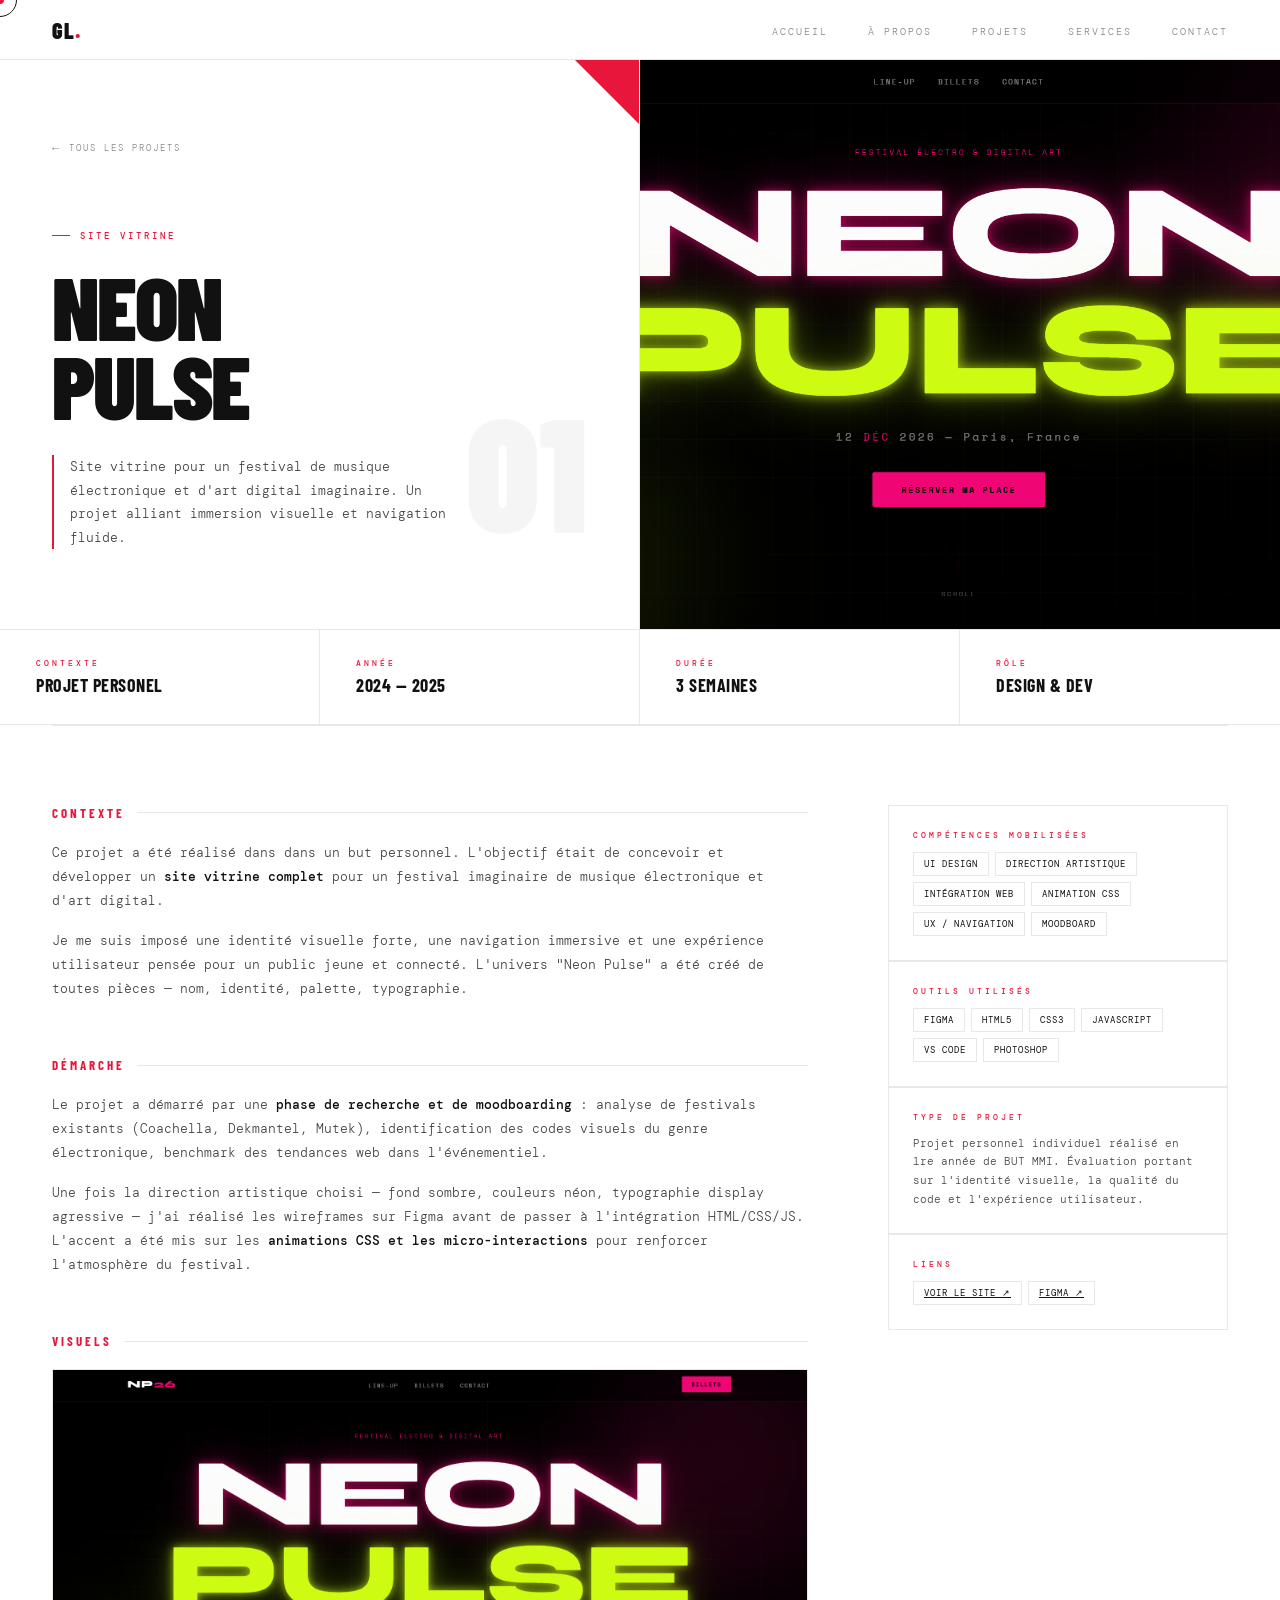
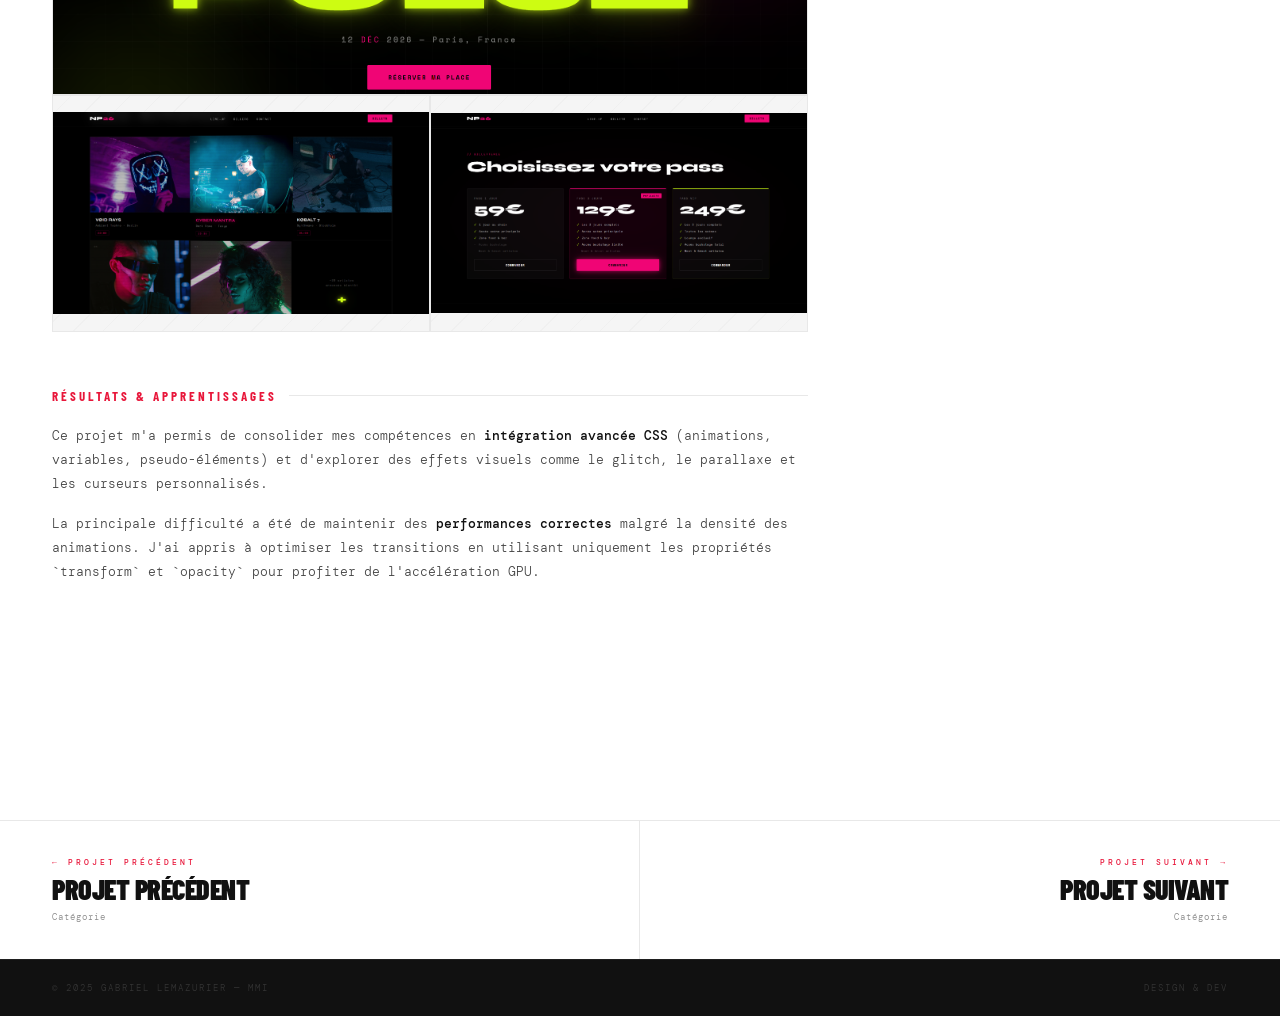
<file: neonpulse.html>
<!DOCTYPE html>
<html lang="fr">
<head>
  <meta charset="UTF-8">
  <meta name="viewport" content="width=device-width, initial-scale=1.0">
  <title>Neon Pulse — Gabriel Lemazurier</title>
  <link href="https://fonts.googleapis.com/css2?family=Barlow+Condensed:wght@300;400;700;900&family=DM+Mono:wght@300;400;500&display=swap" rel="stylesheet">
  <link rel="stylesheet" href="style.css">
  <style>
    /* ── PAGE PROJET SPÉCIFIQUE ───────────────────── */

    .projet-hero {
      min-height: 70vh;
      display: grid;
      grid-template-columns: 1fr 1fr;
      padding-top: 60px;
      border-bottom: 1px solid var(--ligne);
    }

    .projet-hero-gauche {
      display: flex;
      flex-direction: column;
      justify-content: flex-end;
      padding: 80px 52px;
      border-right: 1px solid var(--ligne);
      position: relative;
    }

    .projet-hero-gauche::after {
      content: '';
      position: absolute;
      top: 0; right: 0;
      width: 0; height: 0;
      border-top: 64px solid var(--rouge);
      border-left: 64px solid transparent;
    }

    .retour {
      position: absolute;
      top: 80px; left: 52px;
      font-family: 'DM Mono', monospace;
      font-size: 9px;
      letter-spacing: 2px;
      text-transform: uppercase;
      color: var(--muted);
      text-decoration: none;
      display: flex;
      align-items: center;
      gap: 8px;
      transition: color .2s;
    }
    .retour::before {
      content: '←';
      font-size: 12px;
    }
    .retour:hover { color: var(--rouge); }

    .projet-numero-hero {
      font-family: 'Barlow Condensed', sans-serif;
      font-size: 160px;
      font-weight: 900;
      color: rgba(0,0,0,0.04);
      line-height: 1;
      position: absolute;
      bottom: 80px; right: 52px;
      pointer-events: none;
      user-select: none;
    }

    .projet-hero-tag {
      font-family: 'DM Mono', monospace;
      font-size: 9px;
      letter-spacing: 3px;
      color: var(--rouge);
      text-transform: uppercase;
      font-weight: 500;
      margin-bottom: 24px;
      display: flex;
      align-items: center;
      gap: 10px;
    }
    .projet-hero-tag::before {
      content: '';
      display: block;
      width: 18px; height: 1px;
      background: var(--rouge);
    }

    .projet-hero-titre {
      font-family: 'Barlow Condensed', sans-serif;
      font-size: clamp(56px, 7vw, 100px);
      font-weight: 900;
      line-height: 0.88;
      text-transform: uppercase;
      letter-spacing: -2px;
      margin-bottom: 32px;
      animation: slideUp .9s cubic-bezier(.16,1,.3,1) both;
    }

    .projet-hero-intro {
      font-family: 'DM Mono', monospace;
      font-size: 13px;
      line-height: 1.8;
      color: var(--texte);
      font-weight: 300;
      max-width: 400px;
      border-left: 2px solid var(--rouge);
      padding-left: 16px;
      animation: fadeUp .9s .2s both;
    }

    /* Panneau droit — image pleine */
    .projet-hero-droite {
      position: relative;
      overflow: hidden;
      background: var(--gris);
    }

    .projet-hero-droite img {
      width: 100%; height: 100%;
      object-fit: cover;
      object-position: top;
      display: block;
      filter: grayscale(8%);
      transition: transform 8s ease;
    }

    .projet-hero-droite:hover img { transform: scale(1.03); }

    /* Placeholder si pas d'image */
    .projet-hero-droite .placeholder {
      position: absolute;
      inset: 0;
      display: flex;
      align-items: center;
      justify-content: center;
      background: repeating-linear-gradient(
        -45deg,
        transparent, transparent 28px,
        rgba(0,0,0,0.025) 28px, rgba(0,0,0,0.025) 29px
      );
    }
    .projet-hero-droite .placeholder span {
      font-family: 'Barlow Condensed', sans-serif;
      font-size: 18vw;
      font-weight: 900;
      color: transparent;
      -webkit-text-stroke: 1px rgba(0,0,0,0.07);
      text-transform: uppercase;
      user-select: none;
    }

    /* ── BARRE MÉTA ───────────────────────────────── */
    .projet-meta-barre {
      display: grid;
      grid-template-columns: repeat(4, 1fr);
      border-bottom: 1px solid var(--ligne);
      max-width: 100%;
    }

    .meta-item {
      padding: 28px 36px;
      border-right: 1px solid var(--ligne);
    }
    .meta-item:last-child { border-right: none; }

    .meta-label {
      font-family: 'DM Mono', monospace;
      font-size: 8px;
      letter-spacing: 3px;
      color: var(--rouge);
      text-transform: uppercase;
      font-weight: 500;
      margin-bottom: 8px;
    }

    .meta-valeur {
      font-family: 'Barlow Condensed', sans-serif;
      font-size: 18px;
      font-weight: 700;
      color: var(--noir);
      text-transform: uppercase;
      letter-spacing: 0.5px;
      line-height: 1.1;
    }

    /* ── CONTENU PROJET ───────────────────────────── */
    .projet-contenu {
      max-width: 1400px;
      margin: 0 auto;
      padding: 0 52px 100px;
    }

    /* Grille 2 colonnes : texte + aside */
    .projet-layout {
      display: grid;
      grid-template-columns: 1fr 340px;
      gap: 80px;
      padding-top: 80px;
      align-items: start;
      position: relative;
    }

    .projet-layout::before {
      content: '';
      position: absolute;
      top: 0; left: 0; right: 0;
      height: 1px;
      background: var(--ligne);
    }

    /* ── BLOCS TEXTE ──────────────────────────────── */
    .bloc {
      margin-bottom: 56px;
    }

    .bloc-titre {
      font-family: 'Barlow Condensed', sans-serif;
      font-size: 13px;
      font-weight: 700;
      text-transform: uppercase;
      letter-spacing: 3px;
      color: var(--rouge);
      margin-bottom: 20px;
      display: flex;
      align-items: center;
      gap: 12px;
    }
    .bloc-titre::after {
      content: '';
      flex: 1;
      height: 1px;
      background: var(--ligne);
    }

    .bloc-texte {
      font-family: 'DM Mono', monospace;
      font-size: 13px;
      line-height: 1.85;
      color: var(--texte);
      font-weight: 300;
    }
    .bloc-texte p { margin-bottom: 16px; }
    .bloc-texte p:last-child { margin-bottom: 0; }
    .bloc-texte strong { font-weight: 500; color: var(--noir); }

    /* ── GALERIE ──────────────────────────────────── */
    .bloc-galerie {
      display: grid;
      grid-template-columns: 1fr 1fr;
      gap: 2px;
      margin-top: 8px;
      background: var(--ligne);
      border: 1px solid var(--ligne);
    }

    .galerie-img {
      aspect-ratio: 16/10;
      overflow: hidden;
      background: var(--gris);
      position: relative;
    }

    .galerie-img:first-child {
      grid-column: 1 / -1;
      aspect-ratio: 21/9;
    }

    .galerie-img img {
      width: 100%; height: 100%;
      object-fit: cover;
      object-position: top;
      display: block;
      transition: transform .6s cubic-bezier(.16,1,.3,1);
      filter: grayscale(8%);
    }
    .galerie-img:hover img { transform: scale(1.03); filter: grayscale(0%); }

    /* Placeholder galerie */
    .galerie-img .ph {
      position: absolute;
      inset: 0;
      background: repeating-linear-gradient(
        -45deg,
        transparent, transparent 20px,
        rgba(0,0,0,0.02) 20px, rgba(0,0,0,0.02) 21px
      );
      display: flex;
      align-items: center;
      justify-content: center;
    }
    .galerie-img .ph span {
      font-family: 'DM Mono', monospace;
      font-size: 9px;
      letter-spacing: 2px;
      color: var(--muted);
      text-transform: uppercase;
    }

    /* ── ASIDE ────────────────────────────────────── */
    .projet-aside {
      position: sticky;
      top: 80px;
      display: flex;
      flex-direction: column;
      gap: 2px;
      background: var(--ligne);
      border: 1px solid var(--ligne);
    }

    .aside-bloc {
      background: var(--blanc);
      padding: 24px 24px;
      position: relative;
      overflow: hidden;
      transition: background .2s;
    }
    .aside-bloc:hover { background: var(--gris); }

    .aside-bloc::after {
      content: '';
      position: absolute;
      top: 0; right: 0;
      width: 0; height: 0;
      border-top: 28px solid var(--rouge);
      border-left: 28px solid transparent;
      opacity: 0;
      transition: opacity .2s;
    }
    .aside-bloc:hover::after { opacity: 1; }

    .aside-label {
      font-family: 'DM Mono', monospace;
      font-size: 8px;
      letter-spacing: 3px;
      color: var(--rouge);
      text-transform: uppercase;
      font-weight: 500;
      margin-bottom: 12px;
    }

    .aside-tags {
      display: flex;
      flex-wrap: wrap;
      gap: 6px;
    }

    .tag {
      font-family: 'DM Mono', monospace;
      font-size: 9px;
      letter-spacing: 1px;
      text-transform: uppercase;
      color: var(--noir);
      border: 1px solid var(--ligne);
      padding: 5px 10px;
      font-weight: 400;
      transition: border-color .2s, color .2s;
    }
    .tag:hover { border-color: var(--rouge); color: var(--rouge); }

    .aside-texte {
      font-family: 'DM Mono', monospace;
      font-size: 11px;
      line-height: 1.7;
      color: var(--texte);
      font-weight: 300;
    }

    /* ── NAV PROJETS ──────────────────────────────── */
    .projet-nav {
      display: grid;
      grid-template-columns: 1fr 1fr;
      border-top: 1px solid var(--ligne);
      margin-top: 80px;
    }

    .projet-nav-item {
      padding: 36px 52px;
      text-decoration: none;
      color: inherit;
      display: flex;
      flex-direction: column;
      gap: 8px;
      border-right: 1px solid var(--ligne);
      transition: background .2s;
      position: relative;
      overflow: hidden;
    }
    .projet-nav-item:last-child { border-right: none; text-align: right; }

    .projet-nav-item:hover { background: var(--gris); }

    .projet-nav-item::after {
      content: '';
      position: absolute;
      top: 0; right: 0;
      width: 0; height: 0;
      border-top: 36px solid var(--rouge);
      border-left: 36px solid transparent;
      opacity: 0;
      transition: opacity .2s;
    }
    .projet-nav-item:hover::after { opacity: 1; }

    .nav-sens {
      font-family: 'DM Mono', monospace;
      font-size: 8px;
      letter-spacing: 3px;
      color: var(--rouge);
      text-transform: uppercase;
      font-weight: 500;
    }

    .nav-nom {
      font-family: 'Barlow Condensed', sans-serif;
      font-size: 28px;
      font-weight: 900;
      text-transform: uppercase;
      letter-spacing: -0.5px;
      color: var(--noir);
      line-height: 1;
    }

    .nav-cat {
      font-family: 'DM Mono', monospace;
      font-size: 9px;
      color: var(--muted);
      letter-spacing: 1px;
    }

    /* ── RESPONSIVE ───────────────────────────────── */
    @media (max-width: 900px) {
      .projet-hero { grid-template-columns: 1fr; }
      .projet-hero-droite { display: none; }
      .projet-hero-gauche { padding: 100px 24px 60px; border-right: none; }
      .retour { left: 24px; }
      .projet-meta-barre { grid-template-columns: 1fr 1fr; }
      .meta-item:nth-child(2) { border-right: none; }
      .meta-item:nth-child(3) { border-top: 1px solid var(--ligne); }
      .meta-item:nth-child(4) { border-right: none; border-top: 1px solid var(--ligne); }
      .meta-item { padding: 20px 24px; }
      .projet-contenu { padding: 0 24px 80px; }
      .projet-layout { grid-template-columns: 1fr; gap: 48px; }
      .projet-aside { position: static; }
      .projet-nav { grid-template-columns: 1fr; }
      .projet-nav-item { border-right: none; border-bottom: 1px solid var(--ligne); padding: 28px 24px; }
      .projet-nav-item:last-child { text-align: left; border-bottom: none; }
      .bloc-galerie { grid-template-columns: 1fr; }
      .galerie-img:first-child { aspect-ratio: 16/9; }
    }
  </style>
</head>
<body>

  <div class="curseur" id="curseur"></div>
  <div class="curseur-anneau" id="curseurAnneau"></div>

  <nav class="navigation">
    <a href="index.html" class="nav-logo">GL<span>.</span></a>
    <ul class="nav-liens">
      <li><a href="index.html">Accueil</a></li>
      <li><a href="portfolio-mmi.html#a-propos">À propos</a></li>
      <li><a href="portfolio-mmi.html#projets">Projets</a></li>
      <li><a href="portfolio-mmi.html#services">Services</a></li>
      <li><a href="portfolio-mmi.html#contact">Contact</a></li>
    </ul>
  </nav>

  <!-- ── HERO ───────────────────────────────────────── -->
  <section class="projet-hero">

    <div class="projet-hero-gauche">
      <a href="portfolio-mmi.html#projets" class="retour">Tous les projets</a>
      <div class="projet-numero-hero">01</div>

      <div class="projet-hero-tag">Site vitrine</div>
      <h1 class="projet-hero-titre">Neon<br>Pulse</h1>
      <p class="projet-hero-intro">
        Site vitrine pour un festival de musique électronique et d'art digital imaginaire. Un projet alliant immersion visuelle et navigation fluide.
      </p>
    </div>

    <div class="projet-hero-droite">
      <!-- Remplace src par ton image principale -->
      <img src="images/apercu1.png" alt="Neon Pulse">
      <!-- Si pas d'image, décommente ça :
      <div class="placeholder"><span>NP</span></div>
      -->
    </div>

  </section>

  <!-- ── BARRE MÉTA ──────────────────────────────────── -->
  <div class="projet-meta-barre">
    <div class="meta-item">
      <div class="meta-label">Contexte</div>
      <div class="meta-valeur">Projet personel</div>
    </div>
    <div class="meta-item">
      <div class="meta-label">Année</div>
      <div class="meta-valeur">2024 — 2025</div>
    </div>
    <div class="meta-item">
      <div class="meta-label">Durée</div>
      <div class="meta-valeur">3 semaines</div>
    </div>
    <div class="meta-item">
      <div class="meta-label">Rôle</div>
      <div class="meta-valeur">Design & Dev</div>
    </div>
  </div>

  <!-- ── CONTENU ─────────────────────────────────────── -->
  <div class="projet-contenu">
    <div class="projet-layout">

      <!-- Colonne principale -->
      <div class="projet-main">

        <div class="bloc">
          <div class="bloc-titre">Contexte</div>
          <div class="bloc-texte">
            <p>
              Ce projet a été réalisé dans dans un but personnel. L'objectif était de concevoir et développer un <strong>site vitrine complet</strong> pour un festival imaginaire de musique électronique et d'art digital.
            </p>
            <p>
              Je me suis imposé une identité visuelle forte, une navigation immersive et une expérience utilisateur pensée pour un public jeune et connecté. L'univers "Neon Pulse" a été créé de toutes pièces — nom, identité, palette, typographie.
            </p>
          </div>
        </div>

        <div class="bloc">
          <div class="bloc-titre">Démarche</div>
          <div class="bloc-texte">
            <p>
              Le projet a démarré par une <strong>phase de recherche et de moodboarding</strong> : analyse de festivals existants (Coachella, Dekmantel, Mutek), identification des codes visuels du genre électronique, benchmark des tendances web dans l'événementiel.
            </p>
            <p>
              Une fois la direction artistique choisi — fond sombre, couleurs néon, typographie display agressive — j'ai réalisé les wireframes sur Figma avant de passer à l'intégration HTML/CSS/JS. L'accent a été mis sur les <strong>animations CSS et les micro-interactions</strong> pour renforcer l'atmosphère du festival.
            </p>
          </div>
        </div>

        <!-- Galerie -->
        <div class="bloc">
          <div class="bloc-titre">Visuels</div>
          <div class="bloc-galerie">
            <div class="galerie-img">
              <img src="images/apercu1.png" alt="Capture principale">
              <!-- <div class="ph"><span>Capture 01</span></div> -->
            </div>
            <div class="galerie-img">
              <div class="ph"><span><img src="images/apercu2site1.png" alt="Capture 02"></span></div>
            </div>
            <div class="galerie-img">
              <div class="ph"><span><img src="images/apercu3site1.png" alt="Capture 03"></span></div>
            </div>
          </div>
        </div>

        <div class="bloc">
          <div class="bloc-titre">Résultats & apprentissages</div>
          <div class="bloc-texte">
            <p>
              Ce projet m'a permis de consolider mes compétences en <strong>intégration avancée CSS</strong> (animations, variables, pseudo-éléments) et d'explorer des effets visuels comme le glitch, le parallaxe et les curseurs personnalisés.
            </p>
            <p>
              La principale difficulté a été de maintenir des <strong>performances correctes</strong> malgré la densité des animations. J'ai appris à optimiser les transitions en utilisant uniquement les propriétés `transform` et `opacity` pour profiter de l'accélération GPU.
            </p>
          </div>
        </div>

      </div>

      <!-- Aside -->
      <aside class="projet-aside">

        <div class="aside-bloc">
          <div class="aside-label">Compétences mobilisées</div>
          <div class="aside-tags">
            <span class="tag">UI Design</span>
            <span class="tag">Direction artistique</span>
            <span class="tag">Intégration web</span>
            <span class="tag">Animation CSS</span>
            <span class="tag">UX / Navigation</span>
            <span class="tag">Moodboard</span>
          </div>
        </div>

        <div class="aside-bloc">
          <div class="aside-label">Outils utilisés</div>
          <div class="aside-tags">
            <span class="tag">Figma</span>
            <span class="tag">HTML5</span>
            <span class="tag">CSS3</span>
            <span class="tag">JavaScript</span>
            <span class="tag">VS Code</span>
            <span class="tag">Photoshop</span>
          </div>
        </div>

        <div class="aside-bloc">
          <div class="aside-label">Type de projet</div>
          <div class="aside-texte">
            Projet personnel individuel réalisé en 1re année de BUT MMI. Évaluation portant sur l'identité visuelle, la qualité du code et l'expérience utilisateur.
          </div>
        </div>

        <div class="aside-bloc">
          <div class="aside-label">Liens</div>
          <div class="aside-tags">
            <a href="projets/projet-1/index.html" class="tag" target="_blank">Voir le site ↗</a>
            <a href="#" class="tag">Figma ↗</a>
          </div>
        </div>

      </aside>

    </div>
  </div>

  <!-- ── NAVIGATION PROJETS ──────────────────────────── -->
  <div class="projet-nav">
    <a href="#" class="projet-nav-item">
      <span class="nav-sens">← Projet précédent</span>
      <span class="nav-nom">Projet précédent</span>
      <span class="nav-cat">Catégorie</span>
    </a>
    <a href="projet2.html" class="projet-nav-item">
      <span class="nav-sens">Projet suivant →</span>
      <span class="nav-nom">Projet suivant</span>
      <span class="nav-cat">Catégorie</span>
    </a>
  </div>

  <footer class="pied-de-page">
    <span>© 2025 Gabriel Lemazurier — MMI</span>
    <span>Design & Dev</span>
  </footer>

  <script src="script.js"></script>
</body>
</html>
</file>
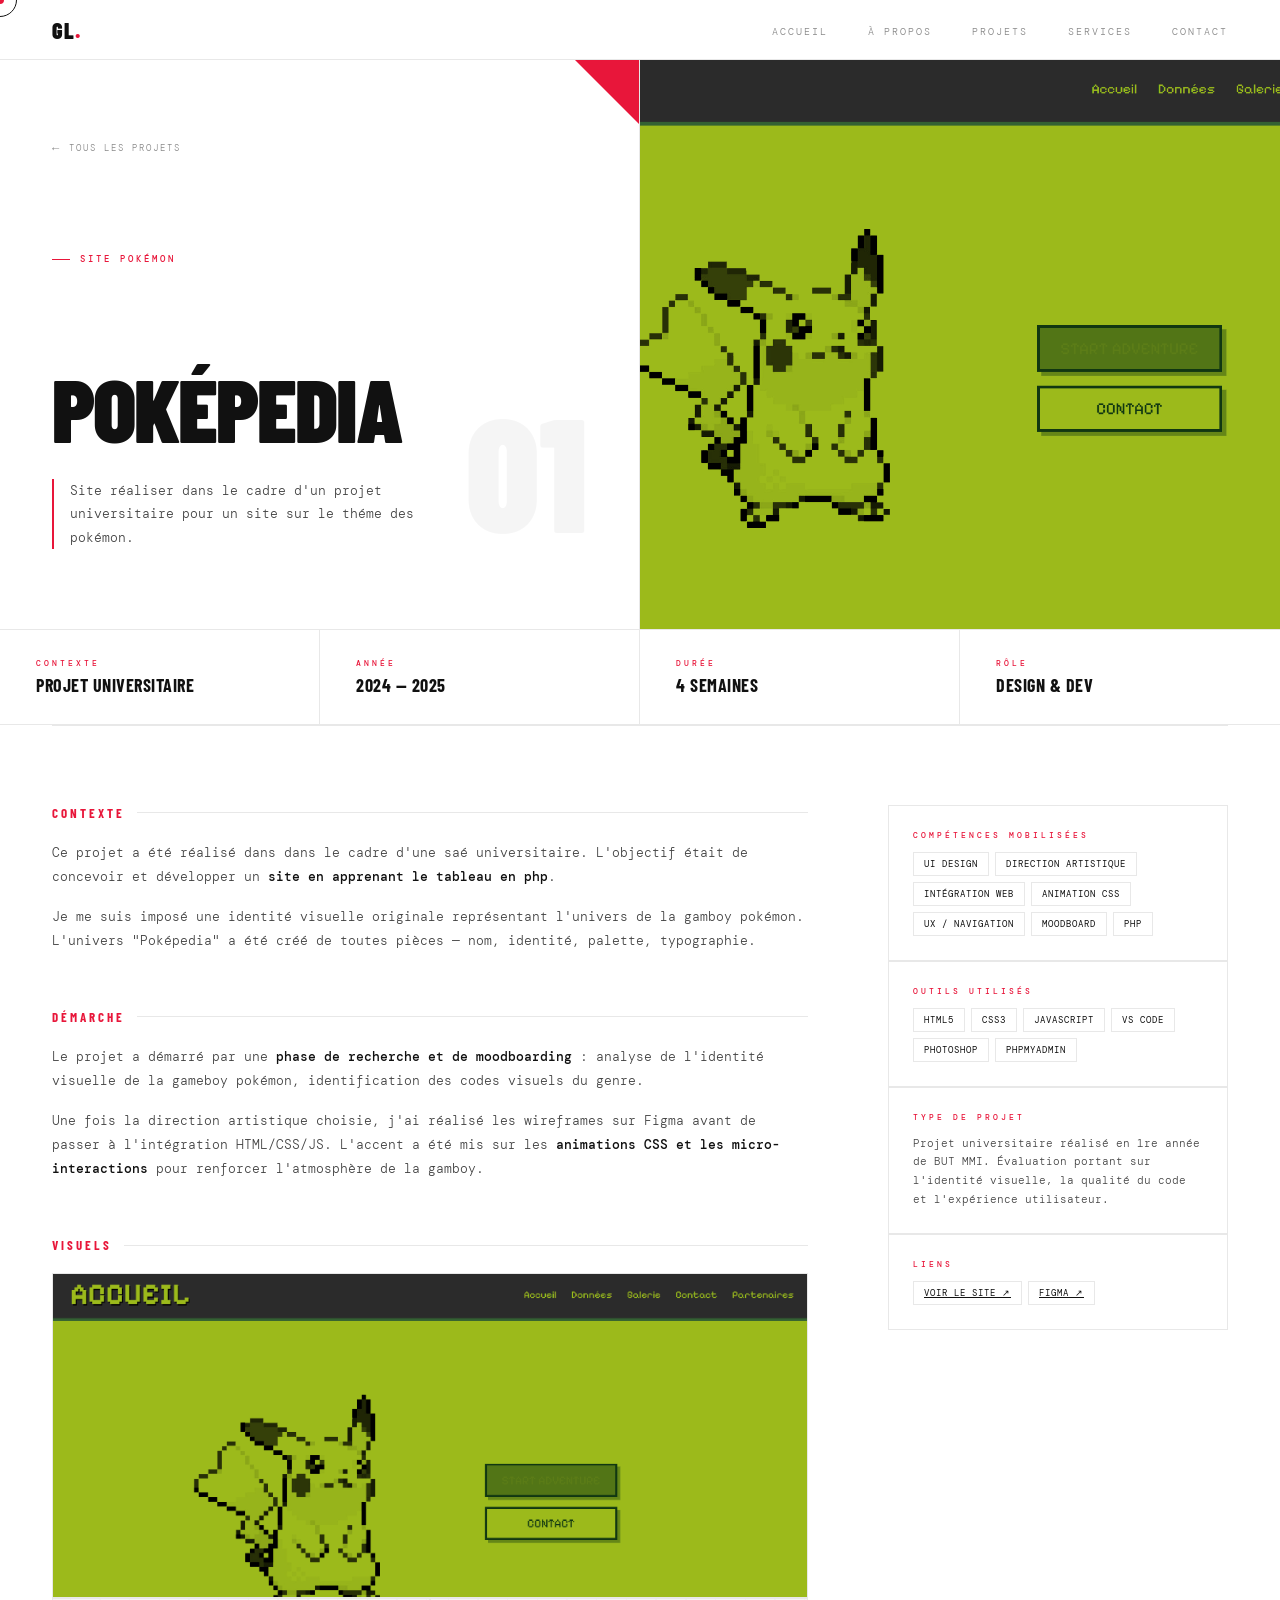
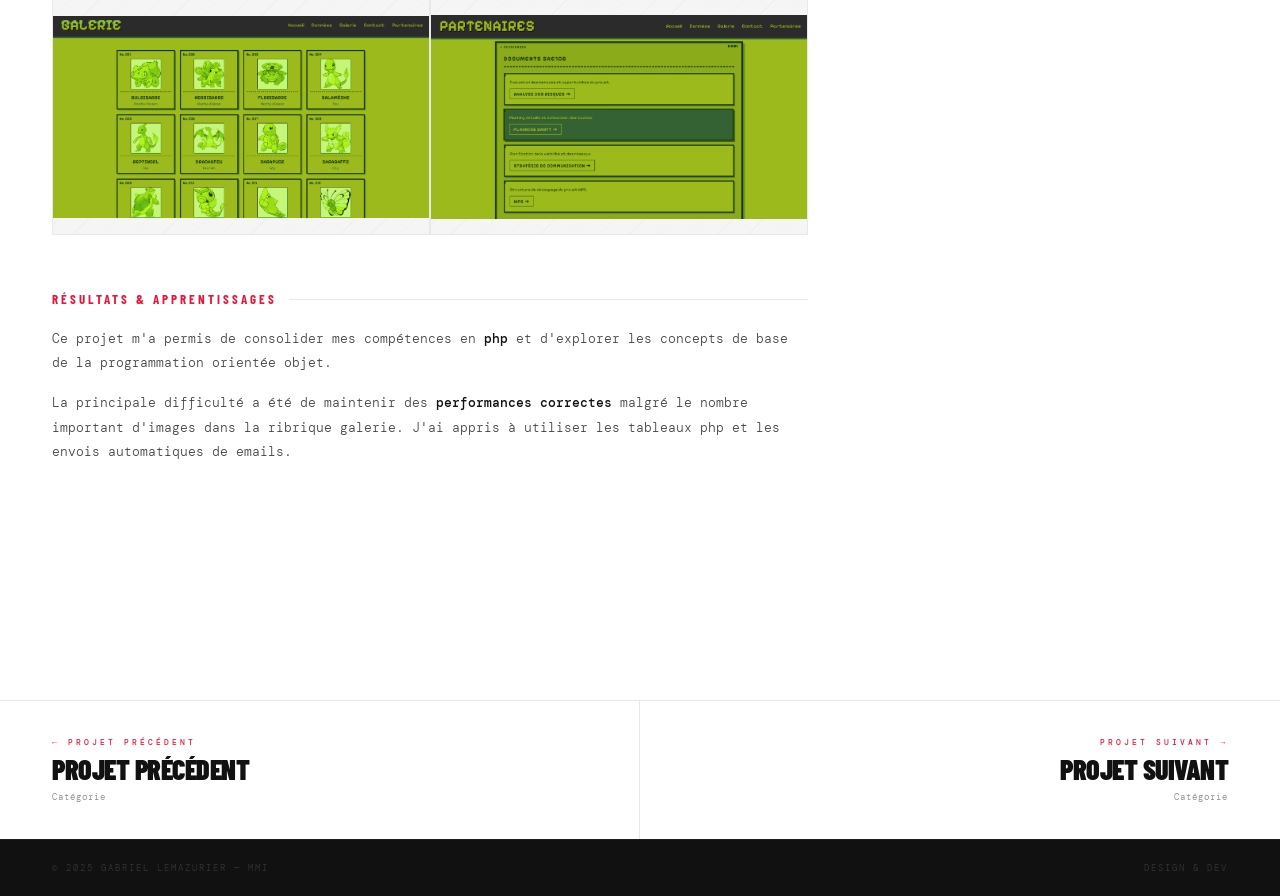
<file: projet2.html>
<!DOCTYPE html>
<html lang="fr">
<head>
  <meta charset="UTF-8">
  <meta name="viewport" content="width=device-width, initial-scale=1.0">
  <title>Neon Pulse — Gabriel Lemazurier</title>
  <link href="https://fonts.googleapis.com/css2?family=Barlow+Condensed:wght@300;400;700;900&family=DM+Mono:wght@300;400;500&display=swap" rel="stylesheet">
  <link rel="stylesheet" href="style.css">
  <style>
    /* ── PAGE PROJET SPÉCIFIQUE ───────────────────── */

    .projet-hero {
      min-height: 70vh;
      display: grid;
      grid-template-columns: 1fr 1fr;
      padding-top: 60px;
      border-bottom: 1px solid var(--ligne);
    }

    .projet-hero-gauche {
      display: flex;
      flex-direction: column;
      justify-content: flex-end;
      padding: 80px 52px;
      border-right: 1px solid var(--ligne);
      position: relative;
    }

    .projet-hero-gauche::after {
      content: '';
      position: absolute;
      top: 0; right: 0;
      width: 0; height: 0;
      border-top: 64px solid var(--rouge);
      border-left: 64px solid transparent;
    }

    .retour {
      position: absolute;
      top: 80px; left: 52px;
      font-family: 'DM Mono', monospace;
      font-size: 9px;
      letter-spacing: 2px;
      text-transform: uppercase;
      color: var(--muted);
      text-decoration: none;
      display: flex;
      align-items: center;
      gap: 8px;
      transition: color .2s;
    }
    .retour::before {
      content: '←';
      font-size: 12px;
    }
    .retour:hover { color: var(--rouge); }

    .projet-numero-hero {
      font-family: 'Barlow Condensed', sans-serif;
      font-size: 160px;
      font-weight: 900;
      color: rgba(0,0,0,0.04);
      line-height: 1;
      position: absolute;
      bottom: 80px; right: 52px;
      pointer-events: none;
      user-select: none;
    }

    .projet-hero-tag {
      font-family: 'DM Mono', monospace;
      font-size: 9px;
      letter-spacing: 3px;
      color: var(--rouge);
      text-transform: uppercase;
      font-weight: 500;
      margin-bottom: 24px;
      display: flex;
      align-items: center;
      gap: 10px;
    }
    .projet-hero-tag::before {
      content: '';
      display: block;
      width: 18px; height: 1px;
      background: var(--rouge);
    }

    .projet-hero-titre {
      font-family: 'Barlow Condensed', sans-serif;
      font-size: clamp(56px, 7vw, 100px);
      font-weight: 900;
      line-height: 0.88;
      text-transform: uppercase;
      letter-spacing: -2px;
      margin-bottom: 32px;
      animation: slideUp .9s cubic-bezier(.16,1,.3,1) both;
    }

    .projet-hero-intro {
      font-family: 'DM Mono', monospace;
      font-size: 13px;
      line-height: 1.8;
      color: var(--texte);
      font-weight: 300;
      max-width: 400px;
      border-left: 2px solid var(--rouge);
      padding-left: 16px;
      animation: fadeUp .9s .2s both;
    }

    /* Panneau droit — image pleine */
    .projet-hero-droite {
      position: relative;
      overflow: hidden;
      background: var(--gris);
    }

    .projet-hero-droite img {
      width: 100%; height: 100%;
      object-fit: cover;
      object-position: top;
      display: block;
      filter: grayscale(8%);
      transition: transform 8s ease;
    }

    .projet-hero-droite:hover img { transform: scale(1.03); }

    /* Placeholder si pas d'image */
    .projet-hero-droite .placeholder {
      position: absolute;
      inset: 0;
      display: flex;
      align-items: center;
      justify-content: center;
      background: repeating-linear-gradient(
        -45deg,
        transparent, transparent 28px,
        rgba(0,0,0,0.025) 28px, rgba(0,0,0,0.025) 29px
      );
    }
    .projet-hero-droite .placeholder span {
      font-family: 'Barlow Condensed', sans-serif;
      font-size: 18vw;
      font-weight: 900;
      color: transparent;
      -webkit-text-stroke: 1px rgba(0,0,0,0.07);
      text-transform: uppercase;
      user-select: none;
    }

    /* ── BARRE MÉTA ───────────────────────────────── */
    .projet-meta-barre {
      display: grid;
      grid-template-columns: repeat(4, 1fr);
      border-bottom: 1px solid var(--ligne);
      max-width: 100%;
    }

    .meta-item {
      padding: 28px 36px;
      border-right: 1px solid var(--ligne);
    }
    .meta-item:last-child { border-right: none; }

    .meta-label {
      font-family: 'DM Mono', monospace;
      font-size: 8px;
      letter-spacing: 3px;
      color: var(--rouge);
      text-transform: uppercase;
      font-weight: 500;
      margin-bottom: 8px;
    }

    .meta-valeur {
      font-family: 'Barlow Condensed', sans-serif;
      font-size: 18px;
      font-weight: 700;
      color: var(--noir);
      text-transform: uppercase;
      letter-spacing: 0.5px;
      line-height: 1.1;
    }

    /* ── CONTENU PROJET ───────────────────────────── */
    .projet-contenu {
      max-width: 1400px;
      margin: 0 auto;
      padding: 0 52px 100px;
    }

    /* Grille 2 colonnes : texte + aside */
    .projet-layout {
      display: grid;
      grid-template-columns: 1fr 340px;
      gap: 80px;
      padding-top: 80px;
      align-items: start;
      position: relative;
    }

    .projet-layout::before {
      content: '';
      position: absolute;
      top: 0; left: 0; right: 0;
      height: 1px;
      background: var(--ligne);
    }

    /* ── BLOCS TEXTE ──────────────────────────────── */
    .bloc {
      margin-bottom: 56px;
    }

    .bloc-titre {
      font-family: 'Barlow Condensed', sans-serif;
      font-size: 13px;
      font-weight: 700;
      text-transform: uppercase;
      letter-spacing: 3px;
      color: var(--rouge);
      margin-bottom: 20px;
      display: flex;
      align-items: center;
      gap: 12px;
    }
    .bloc-titre::after {
      content: '';
      flex: 1;
      height: 1px;
      background: var(--ligne);
    }

    .bloc-texte {
      font-family: 'DM Mono', monospace;
      font-size: 13px;
      line-height: 1.85;
      color: var(--texte);
      font-weight: 300;
    }
    .bloc-texte p { margin-bottom: 16px; }
    .bloc-texte p:last-child { margin-bottom: 0; }
    .bloc-texte strong { font-weight: 500; color: var(--noir); }

    /* ── GALERIE ──────────────────────────────────── */
    .bloc-galerie {
      display: grid;
      grid-template-columns: 1fr 1fr;
      gap: 2px;
      margin-top: 8px;
      background: var(--ligne);
      border: 1px solid var(--ligne);
    }

    .galerie-img {
      aspect-ratio: 16/10;
      overflow: hidden;
      background: var(--gris);
      position: relative;
    }

    .galerie-img:first-child {
      grid-column: 1 / -1;
      aspect-ratio: 21/9;
    }

    .galerie-img img {
      width: 100%; height: 100%;
      object-fit: cover;
      object-position: top;
      display: block;
      transition: transform .6s cubic-bezier(.16,1,.3,1);
      filter: grayscale(8%);
    }
    .galerie-img:hover img { transform: scale(1.03); filter: grayscale(0%); }

    /* Placeholder galerie */
    .galerie-img .ph {
      position: absolute;
      inset: 0;
      background: repeating-linear-gradient(
        -45deg,
        transparent, transparent 20px,
        rgba(0,0,0,0.02) 20px, rgba(0,0,0,0.02) 21px
      );
      display: flex;
      align-items: center;
      justify-content: center;
    }
    .galerie-img .ph span {
      font-family: 'DM Mono', monospace;
      font-size: 9px;
      letter-spacing: 2px;
      color: var(--muted);
      text-transform: uppercase;
    }

    /* ── ASIDE ────────────────────────────────────── */
    .projet-aside {
      position: sticky;
      top: 80px;
      display: flex;
      flex-direction: column;
      gap: 2px;
      background: var(--ligne);
      border: 1px solid var(--ligne);
    }

    .aside-bloc {
      background: var(--blanc);
      padding: 24px 24px;
      position: relative;
      overflow: hidden;
      transition: background .2s;
    }
    .aside-bloc:hover { background: var(--gris); }

    .aside-bloc::after {
      content: '';
      position: absolute;
      top: 0; right: 0;
      width: 0; height: 0;
      border-top: 28px solid var(--rouge);
      border-left: 28px solid transparent;
      opacity: 0;
      transition: opacity .2s;
    }
    .aside-bloc:hover::after { opacity: 1; }

    .aside-label {
      font-family: 'DM Mono', monospace;
      font-size: 8px;
      letter-spacing: 3px;
      color: var(--rouge);
      text-transform: uppercase;
      font-weight: 500;
      margin-bottom: 12px;
    }

    .aside-tags {
      display: flex;
      flex-wrap: wrap;
      gap: 6px;
    }

    .tag {
      font-family: 'DM Mono', monospace;
      font-size: 9px;
      letter-spacing: 1px;
      text-transform: uppercase;
      color: var(--noir);
      border: 1px solid var(--ligne);
      padding: 5px 10px;
      font-weight: 400;
      transition: border-color .2s, color .2s;
    }
    .tag:hover { border-color: var(--rouge); color: var(--rouge); }

    .aside-texte {
      font-family: 'DM Mono', monospace;
      font-size: 11px;
      line-height: 1.7;
      color: var(--texte);
      font-weight: 300;
    }

    /* ── NAV PROJETS ──────────────────────────────── */
    .projet-nav {
      display: grid;
      grid-template-columns: 1fr 1fr;
      border-top: 1px solid var(--ligne);
      margin-top: 80px;
    }

    .projet-nav-item {
      padding: 36px 52px;
      text-decoration: none;
      color: inherit;
      display: flex;
      flex-direction: column;
      gap: 8px;
      border-right: 1px solid var(--ligne);
      transition: background .2s;
      position: relative;
      overflow: hidden;
    }
    .projet-nav-item:last-child { border-right: none; text-align: right; }

    .projet-nav-item:hover { background: var(--gris); }

    .projet-nav-item::after {
      content: '';
      position: absolute;
      top: 0; right: 0;
      width: 0; height: 0;
      border-top: 36px solid var(--rouge);
      border-left: 36px solid transparent;
      opacity: 0;
      transition: opacity .2s;
    }
    .projet-nav-item:hover::after { opacity: 1; }

    .nav-sens {
      font-family: 'DM Mono', monospace;
      font-size: 8px;
      letter-spacing: 3px;
      color: var(--rouge);
      text-transform: uppercase;
      font-weight: 500;
    }

    .nav-nom {
      font-family: 'Barlow Condensed', sans-serif;
      font-size: 28px;
      font-weight: 900;
      text-transform: uppercase;
      letter-spacing: -0.5px;
      color: var(--noir);
      line-height: 1;
    }

    .nav-cat {
      font-family: 'DM Mono', monospace;
      font-size: 9px;
      color: var(--muted);
      letter-spacing: 1px;
    }

    /* ── RESPONSIVE ───────────────────────────────── */
    @media (max-width: 900px) {
      .projet-hero { grid-template-columns: 1fr; }
      .projet-hero-droite { display: none; }
      .projet-hero-gauche { padding: 100px 24px 60px; border-right: none; }
      .retour { left: 24px; }
      .projet-meta-barre { grid-template-columns: 1fr 1fr; }
      .meta-item:nth-child(2) { border-right: none; }
      .meta-item:nth-child(3) { border-top: 1px solid var(--ligne); }
      .meta-item:nth-child(4) { border-right: none; border-top: 1px solid var(--ligne); }
      .meta-item { padding: 20px 24px; }
      .projet-contenu { padding: 0 24px 80px; }
      .projet-layout { grid-template-columns: 1fr; gap: 48px; }
      .projet-aside { position: static; }
      .projet-nav { grid-template-columns: 1fr; }
      .projet-nav-item { border-right: none; border-bottom: 1px solid var(--ligne); padding: 28px 24px; }
      .projet-nav-item:last-child { text-align: left; border-bottom: none; }
      .bloc-galerie { grid-template-columns: 1fr; }
      .galerie-img:first-child { aspect-ratio: 16/9; }
    }
  </style>
</head>
<body>

  <div class="curseur" id="curseur"></div>
  <div class="curseur-anneau" id="curseurAnneau"></div>

  <nav class="navigation">
    <a href="index.html" class="nav-logo">GL<span>.</span></a>
    <ul class="nav-liens">
      <li><a href="index.html">Accueil</a></li>
      <li><a href="portfolio-mmi.html#a-propos">À propos</a></li>
      <li><a href="portfolio-mmi.html#projets">Projets</a></li>
      <li><a href="portfolio-mmi.html#services">Services</a></li>
      <li><a href="portfolio-mmi.html#contact">Contact</a></li>
    </ul>
  </nav>

  <!-- ── HERO ───────────────────────────────────────── -->
  <section class="projet-hero">

    <div class="projet-hero-gauche">
      <a href="portfolio-mmi.html#projets" class="retour">Tous les projets</a>
      <div class="projet-numero-hero">01</div>

      <div class="projet-hero-tag">Site pokémon</div>
      <h1 class="projet-hero-titre"><br>Poképedia</h1>
      <p class="projet-hero-intro">
        Site réaliser dans le cadre d'un projet universitaire pour un site sur le théme des pokémon.
      </p>
    </div>

    <div class="projet-hero-droite">
      <!-- Remplace src par ton image principale -->
      <img src="images/apercu1site2.png" alt="Poképedia aperçu">
      <!-- Si pas d'image, décommente ça :
      <div class="placeholder"><span>NP</span></div>
      -->
    </div>

  </section>

  <!-- ── BARRE MÉTA ──────────────────────────────────── -->
  <div class="projet-meta-barre">
    <div class="meta-item">
      <div class="meta-label">Contexte</div>
      <div class="meta-valeur">Projet universitaire</div>
    </div>
    <div class="meta-item">
      <div class="meta-label">Année</div>
      <div class="meta-valeur">2024 — 2025</div>
    </div>
    <div class="meta-item">
      <div class="meta-label">Durée</div>
      <div class="meta-valeur">4 semaines</div>
    </div>
    <div class="meta-item">
      <div class="meta-label">Rôle</div>
      <div class="meta-valeur">Design & Dev</div>
    </div>
  </div>

  <!-- ── CONTENU ─────────────────────────────────────── -->
  <div class="projet-contenu">
    <div class="projet-layout">

      <!-- Colonne principale -->
      <div class="projet-main">

        <div class="bloc">
          <div class="bloc-titre">Contexte</div>
          <div class="bloc-texte">
            <p>
              Ce projet a été réalisé dans dans le cadre d'une saé universitaire. L'objectif était de concevoir et développer un <strong>site en apprenant le tableau en php</strong>.
            </p>
            <p>
              Je me suis imposé une identité visuelle originale représentant l'univers de la gamboy pokémon. L'univers "Poképedia" a été créé de toutes pièces — nom, identité, palette, typographie.
            </p>
          </div>
        </div>

        <div class="bloc">
          <div class="bloc-titre">Démarche</div>
          <div class="bloc-texte">
            <p>
              Le projet a démarré par une <strong>phase de recherche et de moodboarding</strong> : analyse de l'identité visuelle de la gameboy pokémon, identification des codes visuels du genre.
            </p>
            <p>
              Une fois la direction artistique choisie, j'ai réalisé les wireframes sur Figma avant de passer à l'intégration HTML/CSS/JS. L'accent a été mis sur les <strong>animations CSS et les micro-interactions</strong> pour renforcer l'atmosphère de la gamboy.
            </p>
          </div>
        </div>

        <!-- Galerie -->
        <div class="bloc">
          <div class="bloc-titre">Visuels</div>
          <div class="bloc-galerie">
            <div class="galerie-img">
              <img src="images/apercu1site2.png" alt="Capture principale">
              <!-- <div class="ph"><span>Capture 01</span></div> -->
            </div>
            <div class="galerie-img">
              <div class="ph"><span><img src="images/apercu2site2.png" alt="Capture 02"></span></div>
            </div>
            <div class="galerie-img">
              <div class="ph"><span><img src="images/apercu3site2.png" alt="Capture 03"></span></div>
            </div>
          </div>
        </div>

        <div class="bloc">
          <div class="bloc-titre">Résultats & apprentissages</div>
          <div class="bloc-texte">
            <p>
              Ce projet m'a permis de consolider mes compétences en <strong>php</strong> et d'explorer les concepts de base de la programmation orientée objet.
            </p>
            <p>
              La principale difficulté a été de maintenir des <strong>performances correctes</strong> malgré le nombre important d'images dans la ribrique galerie. J'ai appris à utiliser les tableaux php et les envois automatiques de emails.
            </p>
          </div>
        </div>

      </div>

      <!-- Aside -->
      <aside class="projet-aside">

        <div class="aside-bloc">
          <div class="aside-label">Compétences mobilisées</div>
          <div class="aside-tags">
            <span class="tag">UI Design</span>
            <span class="tag">Direction artistique</span>
            <span class="tag">Intégration web</span>
            <span class="tag">Animation CSS</span>
            <span class="tag">UX / Navigation</span>
            <span class="tag">Moodboard</span>
            <span class="tag">PHP</span>
          </div>
        </div>

        <div class="aside-bloc">
          <div class="aside-label">Outils utilisés</div>
          <div class="aside-tags">
            <span class="tag">HTML5</span>
            <span class="tag">CSS3</span>
            <span class="tag">JavaScript</span>
            <span class="tag">VS Code</span>
            <span class="tag">Photoshop</span>
            <span class="tag">PHPMyAdmin</span>
          </div>
        </div>

        <div class="aside-bloc">
          <div class="aside-label">Type de projet</div>
          <div class="aside-texte">
            Projet universitaire réalisé en 1re année de BUT MMI. Évaluation portant sur l'identité visuelle, la qualité du code et l'expérience utilisateur.
          </div>
        </div>

        <div class="aside-bloc">
          <div class="aside-label">Liens</div>
          <div class="aside-tags">
            <a href="http://sae105.mmi25c09.mmi-troyes.fr/index.php" class="tag" target="_blank">Voir le site ↗</a>
            <a href="#" class="tag">Figma ↗</a>
          </div>
        </div>

      </aside>

    </div>
  </div>

  <!-- ── NAVIGATION PROJETS ──────────────────────────── -->
  <div class="projet-nav">
    <a href="neonpulse.html" class="projet-nav-item">
      <span class="nav-sens">← Projet précédent</span>
      <span class="nav-nom">Projet précédent</span>
      <span class="nav-cat">Catégorie</span>
    </a>
    <a href="projet3.html" class="projet-nav-item">
      <span class="nav-sens">Projet suivant →</span>
      <span class="nav-nom">Projet suivant</span>
      <span class="nav-cat">Catégorie</span>
    </a>
  </div>

  <footer class="pied-de-page">
    <span>© 2025 Gabriel Lemazurier — MMI</span>
    <span>Design & Dev</span>
  </footer>

  <script src="script.js"></script>
</body>
</html>
</file>
<file: style.css>
@import url('https://fonts.googleapis.com/css2?family=Barlow+Condensed:wght@300;400;700;900&family=DM+Mono:wght@300;400;500&display=swap');

:root {
  --blanc:   #ffffff;
  --rouge:   #e8163a;
  --rouge-d: #c2102f;
  --noir:    #111111;
  --gris:    #f5f5f5;
  --ligne:   #e8e8e8;
  --muted:   #888888;
  --texte:   #444444;
}

*, *::before, *::after { margin: 0; padding: 0; box-sizing: border-box; }
html { scroll-behavior: smooth; }

body {
  background: var(--blanc);
  color: var(--noir);
  font-family: 'DM Mono', monospace;
  font-weight: 300;
  cursor: none;
  overflow-x: hidden;
}

/* ── CURSEUR ─────────────────────────────────────── */
.curseur {
  position: fixed;
  width: 8px; height: 8px;
  background: var(--rouge);
  border-radius: 50%;
  pointer-events: none;
  z-index: 9999;
  transform: translate(-50%, -50%);
  transition: width .2s, height .2s, border-radius .2s, transform .2s;
}
.curseur-anneau {
  position: fixed;
  width: 34px; height: 34px;
  border: 1px solid var(--noir);
  border-radius: 50%;
  pointer-events: none;
  z-index: 9998;
  transform: translate(-50%, -50%);
  transition: all .18s ease-out;
}
body:has(a:hover) .curseur {
  width: 28px; height: 28px;
  border-radius: 0;
  transform: translate(-50%, -50%) rotate(45deg);
}
body:has(a:hover) .curseur-anneau { opacity: 0; }

/* ── NAV ─────────────────────────────────────────── */
.navigation {
  position: fixed;
  top: 0; left: 0; right: 0;
  padding: 0 52px;
  height: 60px;
  display: flex;
  justify-content: space-between;
  align-items: center;
  z-index: 100;
  background: var(--blanc);
  border-bottom: 1px solid var(--ligne);
}
.nav-logo {
  font-family: 'Barlow Condensed', sans-serif;
  font-size: 22px;
  font-weight: 900;
  letter-spacing: 1px;
  color: var(--noir);
  text-decoration: none;
  text-transform: uppercase;
}
.nav-logo span { color: var(--rouge); }
.nav-liens { display: flex; gap: 40px; list-style: none; }
.nav-liens a {
  font-family: 'DM Mono', monospace;
  font-size: 10px;
  letter-spacing: 2px;
  text-transform: uppercase;
  color: var(--muted);
  text-decoration: none;
  transition: color .2s;
}
.nav-liens a:hover { color: var(--rouge); }

/* ── BOUTONS ─────────────────────────────────────── */
.bouton {
  font-family: 'DM Mono', monospace;
  font-size: 10px;
  letter-spacing: 2px;
  text-transform: uppercase;
  padding: 13px 28px;
  text-decoration: none;
  transition: all .25s;
  cursor: none;
  display: inline-block;
  border: none;
}
.bouton-principal { background: var(--rouge); color: var(--blanc); }
.bouton-principal:hover { background: var(--rouge-d); }
.bouton-contour { border: 1px solid var(--ligne); color: var(--muted); background: transparent; }
.bouton-contour:hover { border-color: var(--noir); color: var(--noir); }

/* ── HERO ─────────────────────────────────────────── */
.en-tete {
  min-height: 100vh;
  display: grid;
  grid-template-columns: 1fr 1fr;
  padding-top: 60px;
  position: relative;
}

.en-tete-gauche {
  display: flex;
  flex-direction: column;
  justify-content: center;
  padding: 80px 52px;
  border-right: 1px solid var(--ligne);
  position: relative;
}
.en-tete-gauche::before {
  content: '01';
  position: absolute;
  top: 80px; right: 52px;
  font-family: 'Barlow Condensed', sans-serif;
  font-size: 180px;
  font-weight: 900;
  color: rgba(0,0,0,0.03);
  line-height: 1;
  pointer-events: none;
  user-select: none;
}

.en-tete-etiquette {
  font-family: 'DM Mono', monospace;
  font-size: 9px;
  letter-spacing: 3px;
  color: var(--rouge);
  text-transform: uppercase;
  margin-bottom: 32px;
  font-weight: 500;
  display: flex;
  align-items: center;
  gap: 10px;
}
.en-tete-etiquette::before {
  content: '';
  display: block;
  width: 18px; height: 1px;
  background: var(--rouge);
}

.en-tete-nom {
  font-family: 'Barlow Condensed', sans-serif;
  font-size: clamp(64px, 7vw, 108px);
  font-weight: 900;
  line-height: 0.88;
  letter-spacing: -1px;
  text-transform: uppercase;
  margin-bottom: 36px;
  overflow: hidden;
}
.en-tete-nom span {
  display: block;
  animation: slideUp .9s cubic-bezier(.16,1,.3,1) both;
}
.en-tete-nom span:nth-child(2) {
  animation-delay: .1s;
  color: var(--rouge);
}

.en-tete-description {
  font-size: 13px;
  line-height: 1.8;
  color: var(--texte);
  max-width: 360px;
  margin-bottom: 44px;
  animation: fadeUp 1s .4s both;
  font-weight: 300;
  border-left: 2px solid var(--rouge);
  padding-left: 16px;
}
.en-tete-description strong { font-weight: 500; color: var(--noir); }

.en-tete-actions {
  display: flex;
  gap: 12px;
  animation: fadeUp 1s .6s both;
}

/* Panneau droit */
.en-tete-droite {
  position: relative;
  background: var(--gris);
  overflow: hidden;
}
.en-tete-droite::before {
  content: '';
  position: absolute;
  inset: 0;
  background-image: repeating-linear-gradient(
    -45deg,
    transparent, transparent 28px,
    rgba(0,0,0,0.025) 28px, rgba(0,0,0,0.025) 29px
  );
}

/* Triangle rouge dans le coin du hero droit */
.en-tete-droite::after {
  content: '';
  position: absolute;
  top: 0; right: 0;
  width: 0; height: 0;
  border-top: 80px solid var(--rouge);
  border-left: 80px solid transparent;
}

.en-tete-visuel {
  position: absolute;
  inset: 0;
  display: flex;
  align-items: center;
  justify-content: center;
}
.en-tete-visuel::before {
  content: 'GL';
  font-family: 'Barlow Condensed', sans-serif;
  font-weight: 900;
  font-size: 30vw;
  color: transparent;
  -webkit-text-stroke: 1px rgba(0,0,0,0.05);
  line-height: 1;
  user-select: none;
  pointer-events: none;
  text-transform: uppercase;
}

.cartes-flottantes {
  position: absolute;
  inset: 0;
  display: flex;
  align-items: center;
  justify-content: center;
  z-index: 2;
}

.carte-info {
  position: absolute;
  background: var(--blanc);
  border: 1px solid var(--ligne);
  padding: 14px 18px;
  font-family: 'DM Mono', monospace;
  animation: flottement 6s ease-in-out infinite;
}
.carte-info-titre {
  color: var(--rouge);
  margin-bottom: 4px;
  font-size: 8px;
  letter-spacing: 2px;
  text-transform: uppercase;
  font-weight: 500;
}
.carte-info-valeur {
  font-size: 18px;
  font-family: 'Barlow Condensed', sans-serif;
  font-weight: 700;
  color: var(--noir);
  text-transform: uppercase;
  letter-spacing: 0.5px;
}
.carte-info:nth-child(1) { top: 18%; left: 8%;  animation-delay: 0s; }
.carte-info:nth-child(2) { top: 14%; right: 12%; animation-delay: -2s; }
.carte-info:nth-child(3) { bottom: 26%; left: 12%; animation-delay: -4s; }
.carte-info:nth-child(4) { bottom: 18%; right: 10%; animation-delay: -1s; }

.ligne-glitch { display: none; }

.indicateur-defilement {
  position: absolute;
  bottom: 40px; left: 52px;
  display: flex;
  flex-direction: column;
  align-items: center;
  gap: 8px;
  font-family: 'DM Mono', monospace;
  font-size: 8px;
  letter-spacing: 3px;
  color: var(--muted);
  text-transform: uppercase;
  writing-mode: vertical-rl;
  animation: fadeUp 1s 1s both;
  z-index: 2;
}
.indicateur-defilement::before {
  content: '';
  width: 1px; height: 48px;
  background: linear-gradient(to bottom, var(--rouge), transparent);
  animation: scrollLine 2s ease-in-out infinite;
}

/* ── BANDEAU ──────────────────────────────────────── */
.bandeau-defilant {
  overflow: hidden;
  padding: 11px 0;
  background: var(--noir);
}
.bandeau-piste {
  display: flex;
  white-space: nowrap;
  animation: defilement 22s linear infinite;
}
.bandeau-element {
  font-family: 'Barlow Condensed', sans-serif;
  font-size: 14px;
  font-weight: 700;
  letter-spacing: 3px;
  color: rgba(255,255,255,0.2);
  margin-right: 56px;
  flex-shrink: 0;
  text-transform: uppercase;
}
.bandeau-element span { color: var(--rouge); margin-right: 56px; }

/* ── SECTION HELPER ───────────────────────────────── */
.sep {
  position: relative;
}
.sep::before {
  content: '';
  position: absolute;
  top: 0; left: 52px; right: 52px;
  height: 1px;
  background: var(--ligne);
}

/* ── À PROPOS ─────────────────────────────────────── */
.section-a-propos {
  padding: 100px 52px;
  display: grid;
  grid-template-columns: 1fr 1.5fr;
  gap: 80px;
  align-items: start;
  max-width: 1400px;
  margin: 0 auto;
}

.etiquette-section {
  font-family: 'DM Mono', monospace;
  font-size: 9px;
  letter-spacing: 3px;
  color: var(--rouge);
  text-transform: uppercase;
  margin-bottom: 24px;
  font-weight: 500;
  display: flex;
  align-items: center;
  gap: 10px;
}
.etiquette-section::before {
  content: attr(data-numero);
  color: var(--muted);
  font-size: 8px;
}

.titre-a-propos {
  font-family: 'Barlow Condensed', sans-serif;
  font-size: clamp(48px, 5vw, 80px);
  font-weight: 900;
  line-height: 0.9;
  text-transform: uppercase;
  letter-spacing: -1px;
  position: sticky;
  top: 80px;
}
.titre-a-propos em {
  font-style: normal;
  color: var(--rouge);
  display: block;
}

.contenu-a-propos { padding-top: 4px; }

.texte-a-propos {
  font-size: 13px;
  line-height: 1.85;
  color: var(--texte);
  margin-bottom: 24px;
  font-weight: 300;
  border-left: 2px solid var(--ligne);
  padding-left: 20px;
}
.texte-a-propos strong { font-weight: 500; color: var(--noir); }

.grille-competences { margin-top: 44px; display: flex; flex-direction: column; }

.competence {
  display: flex;
  align-items: center;
  justify-content: space-between;
  padding: 14px 0;
  border-bottom: 1px solid var(--ligne);
  position: relative;
  overflow: hidden;
}
.competence:first-child { border-top: 1px solid var(--ligne); }
.competence::after {
  content: '';
  position: absolute;
  bottom: 0; left: 0;
  height: 1px;
  width: var(--pourcentage, 0%);
  background: var(--rouge);
  transition: width 1.2s cubic-bezier(.16,1,.3,1);
}
.competence-nom {
  font-family: 'DM Mono', monospace;
  font-size: 10px;
  letter-spacing: 1.5px;
  text-transform: uppercase;
  color: var(--noir);
  font-weight: 400;
}
.competence-niveau {
  font-family: 'Barlow Condensed', sans-serif;
  font-size: 28px;
  font-weight: 700;
  color: var(--rouge);
  letter-spacing: -0.5px;
}

/* ── PROJETS ──────────────────────────────────────── */
.section-projets {
  padding: 0 52px 100px;
  max-width: 1400px;
  margin: 0 auto;
}

.projets-entete {
  display: flex;
  justify-content: space-between;
  align-items: flex-end;
  padding: 80px 0 48px;
}

.projets-titre {
  font-family: 'Barlow Condensed', sans-serif;
  font-size: clamp(48px, 5vw, 78px);
  font-weight: 900;
  line-height: 0.9;
  text-transform: uppercase;
  letter-spacing: -1px;
}

.projets-count {
  font-family: 'DM Mono', monospace;
  font-size: 9px;
  letter-spacing: 2px;
  color: var(--muted);
  text-transform: uppercase;
  padding-bottom: 8px;
}

/* Grille : 2 colonnes + 1 grande carte en haut */
.grille-projets {
  display: grid;
  grid-template-columns: repeat(2, 1fr);
  gap: 2px;
  background: var(--ligne);
  border: 1px solid var(--ligne);
}

/* Premier projet pleine largeur */
.grille-projets .projet:first-child {
  grid-column: 1 / -1;
}

/* Carte projet */
.projet {
  background: var(--blanc);
  cursor: none;
  text-decoration: none;
  color: inherit;
  display: flex;
  flex-direction: column;
  transition: background .25s;
  position: relative;
  overflow: hidden;
}

.projet:hover { background: var(--gris); }

/* Image */
.projet-image {
  position: relative;
  overflow: hidden;
  aspect-ratio: 16/9;
  background: var(--gris);
  flex-shrink: 0;
}

.grille-projets .projet:first-child .projet-image {
  aspect-ratio: 21/9;
}

.projet-image img {
  width: 100%; height: 100%;
  object-fit: cover;
  object-position: top;
  display: block;
  transition: transform .6s cubic-bezier(.16,1,.3,1), filter .4s;
  filter: grayscale(10%);
}

.projet:hover .projet-image img {
  transform: scale(1.03);
  filter: grayscale(0%);
}

/* Bouton hover centré sur l'image */
.projet-hover-btn {
  position: absolute;
  inset: 0;
  display: flex;
  align-items: center;
  justify-content: center;
  background: rgba(232,22,58,0.88);
  font-family: 'Barlow Condensed', sans-serif;
  font-size: 22px;
  font-weight: 900;
  letter-spacing: 2px;
  text-transform: uppercase;
  color: var(--blanc);
  opacity: 0;
  transition: opacity .3s;
}

.projet-hover-btn::after {
  content: '';
  position: absolute;
  top: 0; right: 0;
  width: 0; height: 0;
  border-top: 48px solid rgba(255,255,255,0.15);
  border-left: 48px solid transparent;
}

.projet:hover .projet-hover-btn { opacity: 1; }

/* Infos toujours visibles */
.projet-body {
  padding: 20px 24px 24px;
  border-top: 1px solid var(--ligne);
  display: flex;
  flex-direction: column;
  gap: 8px;
  flex: 1;
}

.projet-meta {
  display: flex;
  align-items: center;
  gap: 12px;
}

.projet-num {
  font-family: 'DM Mono', monospace;
  font-size: 9px;
  color: var(--muted);
  letter-spacing: 1px;
}

.projet-tag {
  font-family: 'DM Mono', monospace;
  font-size: 8px;
  letter-spacing: 2px;
  text-transform: uppercase;
  color: var(--rouge);
  font-weight: 500;
  background: rgba(232,22,58,0.06);
  padding: 3px 8px;
}

.projet-nom {
  font-family: 'Barlow Condensed', sans-serif;
  font-size: 26px;
  font-weight: 900;
  line-height: 1;
  text-transform: uppercase;
  letter-spacing: -0.5px;
  color: var(--noir);
  transition: color .2s;
}

.projet:hover .projet-nom { color: var(--rouge); }

.projet-desc {
  font-family: 'DM Mono', monospace;
  font-size: 11px;
  color: var(--muted);
  line-height: 1.65;
  font-weight: 300;
  max-width: 480px;
}

/* ── SERVICES ─────────────────────────────────────── */
.section-services {
  padding: 0 52px 100px;
  max-width: 1400px;
  margin: 0 auto;
}
.section-services .etiquette-section { padding-top: 80px; }
.section-services .projets-titre { margin: 8px 0 48px; }

.grille-services {
  display: grid;
  grid-template-columns: repeat(3, 1fr);
  border: 1px solid var(--ligne);
}
.carte-service {
  padding: 44px 32px;
  background: var(--blanc);
  position: relative;
  overflow: hidden;
  border-right: 1px solid var(--ligne);
  transition: background .25s;
}
.carte-service:last-child { border-right: none; }

/* Triangle rouge apparaît au hover */
.carte-service::after {
  content: '';
  position: absolute;
  top: 0; right: 0;
  width: 0; height: 0;
  border-top: 40px solid var(--rouge);
  border-left: 40px solid transparent;
  opacity: 0;
  transition: opacity .25s;
}
.carte-service:hover { background: var(--gris); }
.carte-service:hover::after { opacity: 1; }

.service-numero {
  font-family: 'DM Mono', monospace;
  font-size: 9px;
  color: var(--rouge);
  margin-bottom: 28px;
  font-weight: 500;
  opacity: 0.6;
}
.service-nom {
  font-family: 'Barlow Condensed', sans-serif;
  font-size: 36px;
  font-weight: 900;
  text-transform: uppercase;
  letter-spacing: -0.5px;
  line-height: 1;
  margin-bottom: 16px;
  color: var(--noir);
}
.service-description {
  font-size: 12px;
  line-height: 1.75;
  color: var(--texte);
  font-weight: 300;
}
.service-fleche {
  position: absolute;
  bottom: 28px; right: 28px;
  width: 32px; height: 32px;
  border: 1px solid var(--ligne);
  display: flex;
  align-items: center;
  justify-content: center;
  font-size: 14px;
  color: var(--muted);
  transition: all .25s;
}
.carte-service:hover .service-fleche {
  background: var(--rouge);
  border-color: var(--rouge);
  color: var(--blanc);
}

/* ── CONTACT ──────────────────────────────────────── */
.section-contact {
  padding: 100px 52px;
  text-align: center;
  position: relative;
  overflow: hidden;
  background: var(--noir);
}
/* Grand triangle rouge en coin */
.section-contact::before {
  content: '';
  position: absolute;
  top: 0; right: 0;
  width: 0; height: 0;
  border-top: 140px solid var(--rouge);
  border-left: 140px solid transparent;
}
/* Barre rouge en bas */
.section-contact::after {
  content: '';
  position: absolute;
  bottom: 0; left: 0; right: 0;
  height: 3px;
  background: var(--rouge);
}

.contact-accroche {
  font-family: 'DM Mono', monospace;
  font-size: 9px;
  letter-spacing: 4px;
  color: var(--rouge);
  text-transform: uppercase;
  margin-bottom: 24px;
  position: relative;
  z-index: 2;
  font-weight: 500;
}
.contact-titre {
  font-family: 'Barlow Condensed', sans-serif;
  font-size: clamp(56px, 8vw, 112px);
  font-weight: 900;
  text-transform: uppercase;
  line-height: 0.88;
  letter-spacing: -2px;
  margin-bottom: 52px;
  position: relative;
  z-index: 2;
  color: var(--blanc);
}

.contact-reseaux {
  display: inline-flex;
  position: relative;
  z-index: 2;
  border: 1px solid rgba(255,255,255,0.1);
}
.lien-reseau {
  font-family: 'DM Mono', monospace;
  font-size: 9px;
  letter-spacing: 2px;
  color: rgba(255,255,255,0.3);
  text-decoration: none;
  text-transform: uppercase;
  transition: color .2s, background .2s;
  padding: 14px 24px;
  border-right: 1px solid rgba(255,255,255,0.1);
}
.lien-reseau:last-child { border-right: none; }
.lien-reseau:hover { color: var(--blanc); background: var(--rouge); }

/* ── FOOTER ───────────────────────────────────────── */
.pied-de-page {
  padding: 22px 52px;
  background: var(--noir);
  border-top: 1px solid rgba(255,255,255,0.06);
  display: flex;
  justify-content: space-between;
  align-items: center;
}
.pied-de-page span {
  font-family: 'DM Mono', monospace;
  font-size: 9px;
  color: rgba(255,255,255,0.15);
  letter-spacing: 2px;
  text-transform: uppercase;
}

/* ── REVEAL ───────────────────────────────────────── */
.a-reveler {
  opacity: 0;
  transform: translateY(20px);
  transition: opacity .85s cubic-bezier(.16,1,.3,1),
              transform .85s cubic-bezier(.16,1,.3,1);
}
.a-reveler.visible { opacity: 1; transform: translateY(0); }

/* ── KEYFRAMES ────────────────────────────────────── */
@keyframes slideUp {
  from { transform: translateY(105%); }
  to   { transform: translateY(0); }
}
@keyframes fadeUp {
  from { opacity: 0; transform: translateY(12px); }
  to   { opacity: 1; transform: translateY(0); }
}
@keyframes flottement {
  0%,100% { transform: translateY(0); }
  50%     { transform: translateY(-8px); }
}
@keyframes scrollLine {
  0%   { transform: scaleY(0); transform-origin: top; }
  50%  { transform: scaleY(1); transform-origin: top; }
  51%  { transform: scaleY(1); transform-origin: bottom; }
  100% { transform: scaleY(0); transform-origin: bottom; }
}
@keyframes defilement {
  from { transform: translateX(0); }
  to   { transform: translateX(-50%); }
}

/* ── RESPONSIVE ───────────────────────────────────── */
@media (max-width: 900px) {
  .en-tete { grid-template-columns: 1fr; }
  .en-tete-droite { display: none; }
  .en-tete-gauche { padding: 60px 24px; border-right: none; }
  .navigation { padding: 0 24px; }
  .nav-liens { gap: 20px; }
  .sep::before { left: 24px; right: 24px; }
  .section-a-propos { grid-template-columns: 1fr; padding: 80px 24px; }
  .titre-a-propos { position: static; }
  .section-projets { padding: 0 24px 80px; }
  .grille-projets { grid-template-columns: 1fr; }
  .grille-projets .projet:first-child { grid-column: 1 / -1; }
  .grille-projets .projet:first-child .projet-image { aspect-ratio: 16/9; }
  .grille-services { grid-template-columns: 1fr; }
  .carte-service { border-right: none; border-bottom: 1px solid var(--ligne); }
  .section-services { padding: 0 24px 80px; }
  .section-contact { padding: 80px 24px; }
  .contact-reseaux { flex-wrap: wrap; }
  .pied-de-page { padding: 20px 24px; flex-direction: column; gap: 8px; text-align: center; }
}
</file>
